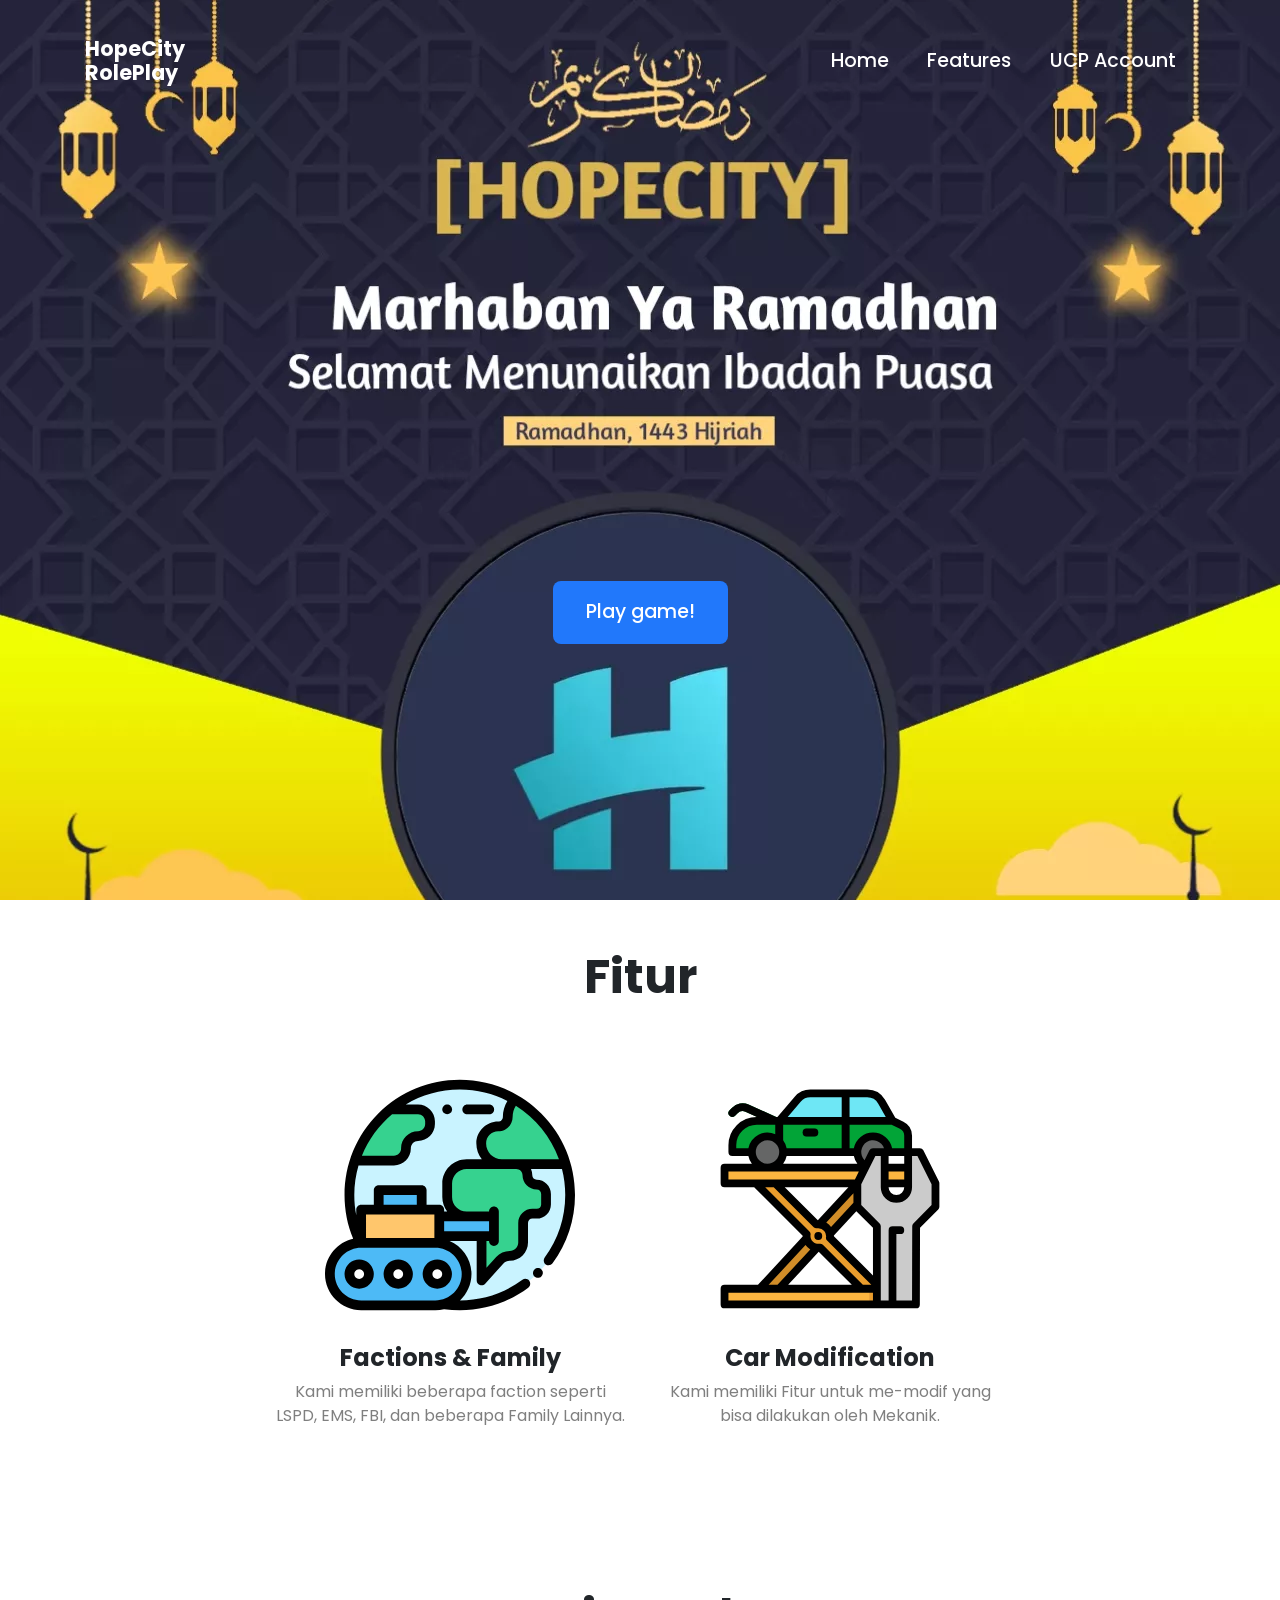
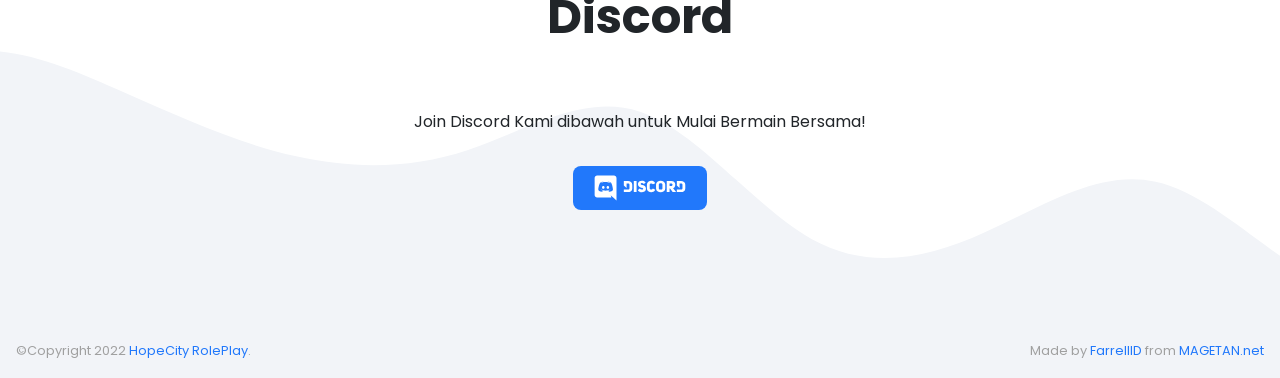
<file: index.html>
<!-- replika mirp credit TheJay-->
<!DOCTYPE html>
<html lang="en">

<!-- Mirrored from ranumroleplay.my.id/ by HTTrack Website Copier/3.x [XR&CO'2014], Tue, 01 Feb 2022 05:44:24 GMT -->
<head>
  <meta charset="UTF-8">
  <meta name="viewport" content="width=device-width, initial-scale=1.0">
  <title>HopeCity | TC:RP</title>
  <!-- CSS -->
  <link href="https://fonts.googleapis.com/css2?family=Poppins:ital,wght@0,100;0,200;0,300;0,400;0,500;0,600;0,700;0,800;0,900;1,100;1,200;1,300;1,400;1,500;1,600;1,700;1,800;1,900&amp;display=swap" rel="stylesheet">
  <link href="homepage/css/bootstrap.min.css" rel="stylesheet" media="all">
  <link href="homepage/css/style.css" rel="stylesheet" media="all">
  <!-- Global site tag (gtag.js) - Google Analytics -->
  <script async src="https://www.googletagmanager.com/gtag/js?id=G-DYHZ0YD42Y"></script>
  <script>
      window.dataLayer = window.dataLayer || [];
      function gtag(){dataLayer.push(arguments);}
      gtag('js', new Date());
    
      gtag('config', 'G-DYHZ0YD42Y');
  </script>

  <!-- chat box -->
  <!--<script type="text/javascript">window.$crisp=[];window.CRISP_WEBSITE_ID="107ba5b5-93de-4ce9-8501-76ab4f7c72df";(function(){d=document;s=d.createElement("script");s.src="https://client.crisp.chat/l.js";s.async=1;d.getElementsByTagName("head")[0].appendChild(s);})();</script>-->


</head>
<body>
  <div id="main-content" class="container-fluid p-0">
    <nav class="navbar position-absolute navbar-expand-sm bg-transparent navbar-light mt-0 mt-md-4 w-100">
      <div class="container">
        <a class="navbar-brand" href="index-2.html">
          HopeCity<br>
          RolePlay
        </a>
        <button class="navbar-toggler" type="button" data-toggle="collapse" data-target="#navbarSupportedContent" aria-controls="navbarSupportedContent" aria-expanded="false" aria-label="Toggle navigation">
          <span class="navbar-toggler-icon"></span>
        </button>
        
        <div class="collapse navbar-collapse" id="navbarSupportedContent">
          <ul class="navbar-nav ml-auto">
            <li class="nav-item">
              <a class="nav-link" href="#home">Home</a>
            </li>
            <li class="nav-item">
              <a class="nav-link" href="#fitur">Features</a>
            </li>
            <!--<li class="nav-item">
              <a class="nav-link" target="_blank" ref="noreferrer" href="https://parrellid.vercel.app">Website Creator</a>
	        </li>-->
            <li class="nav-item">
              <a class="nav-link" href="https://discord.gg/4EjXAEwqVW">UCP Account</a>
            </li>
        </ul>
        </div>
      </div>
    </nav>

    <div id="home">
      <div class="container vh-100 d-flex flex-column justify-content-center align-items-center">
        <!--<h1 class="header-1">Selamat Datang di HopeCity</h1>-->
        <a href="#discord" class="btn btn-play">Play game!</a>
      </div>
      <!--<img src="homepage/img/bg/blob1.svg" alt="blob1" class="position-absolute blob" style="left: 15%; top: 30%; width: 350px;">
      <img src="homepage/img/bg/blob2.svg" alt="blob1" class="position-absolute blob" style="right: 15%; top: 0; width: 350px;">-->
    </div>

    <div id="fitur" class="py-5 mb-5">
      <div class="container d-flex flex-column justify-content-center align-items-center">
        <h2 class="header-2">Fitur</h2>
        <div class="row d-flex justify-content-center">
          <!--<div class="col col-12 col-md-6 col-lg-4">
            <div class="card bg-transparent text-center border-0">
              <img src="credit = TheJay/thejay.png" alt="job icon" class="icons mx-auto mb-4">
              <h3 class="header-3">About Website</h3>
              <p class="text-black-50">Website ini dibuat hanya untuk Testing Website Karya FarrellID!</p>
            </div>
          </div>-->
          <div class="col col-12 col-md-6 col-lg-4">
            <div class="card bg-transparent text-center border-0">
              <img src="homepage/img/icons/war.svg" alt="fac & fam icon" class="icons mx-auto mb-4">
              <h3 class="header-3">Factions & Family</h3>
              <p class="text-black-50">Kami memiliki beberapa faction seperti LSPD, EMS, FBI, dan beberapa Family Lainnya.</p>
            </div>
          </div>
          <div class="col col-12 col-md-6 col-lg-4">
            <div class="card bg-transparent text-center border-0">
              <img src="homepage/img/icons/car-repair.svg" alt="modif icon" class="icons mx-auto mb-4">
              <h3 class="header-3">Car Modification</h3>
              <p class="text-black-50">Kami memiliki Fitur untuk me-modif yang bisa dilakukan oleh Mekanik.</p>
            </div>
          </div>
        </div>
      </div>
    </div>

    <div id="discord" class="py-5 mt-5">
      <div class="container d-flex flex-column justify-content-center align-items-center">
        <h2 class="header-2">Discord</h2>
        <p>Join Discord Kami dibawah untuk Mulai Bermain Bersama!</p>
        <a href="https://discord.gg/E9mrhFkGHu" target="_blank" class="btn btn-play py-1 px-3 mt-3">
          <img src="homepage/img/icons/discord-white.svg" alt="discord" width="100px" />
        </a>
      </div>
    </div>

    <footer class="footer">
      <div class="row">
        <div class="col col-12 col-md-6 text-center text-md-left">
          <span>&copy;Copyright 2022 <a href="#">HopeCity RolePlay</a>.</span>
        </div>
        <div class="col col-12 col-md-6 text-center text-md-right">
          <span>Made by <a href="https://parrellid.vercel.app" title="FarrellID">FarrellID</a> from <a href="https://discord.gg/hWzKqxASAu" title="Magetan">MAGETAN.net</a></span>
        </div>
      </div>
    </footer>
  </div>
  <!-- SCRIPT -->
  <script src="homepage/js/jquery.min.js"></script>
  <script src="homepage/js/bootstrap.min.js"></script>
</body>

<!-- Mirrored from ranumroleplay.my.id/ by HTTrack Website Copier/3.x [XR&CO'2014], Tue, 01 Feb 2022 05:44:25 GMT -->
</html>
</file>
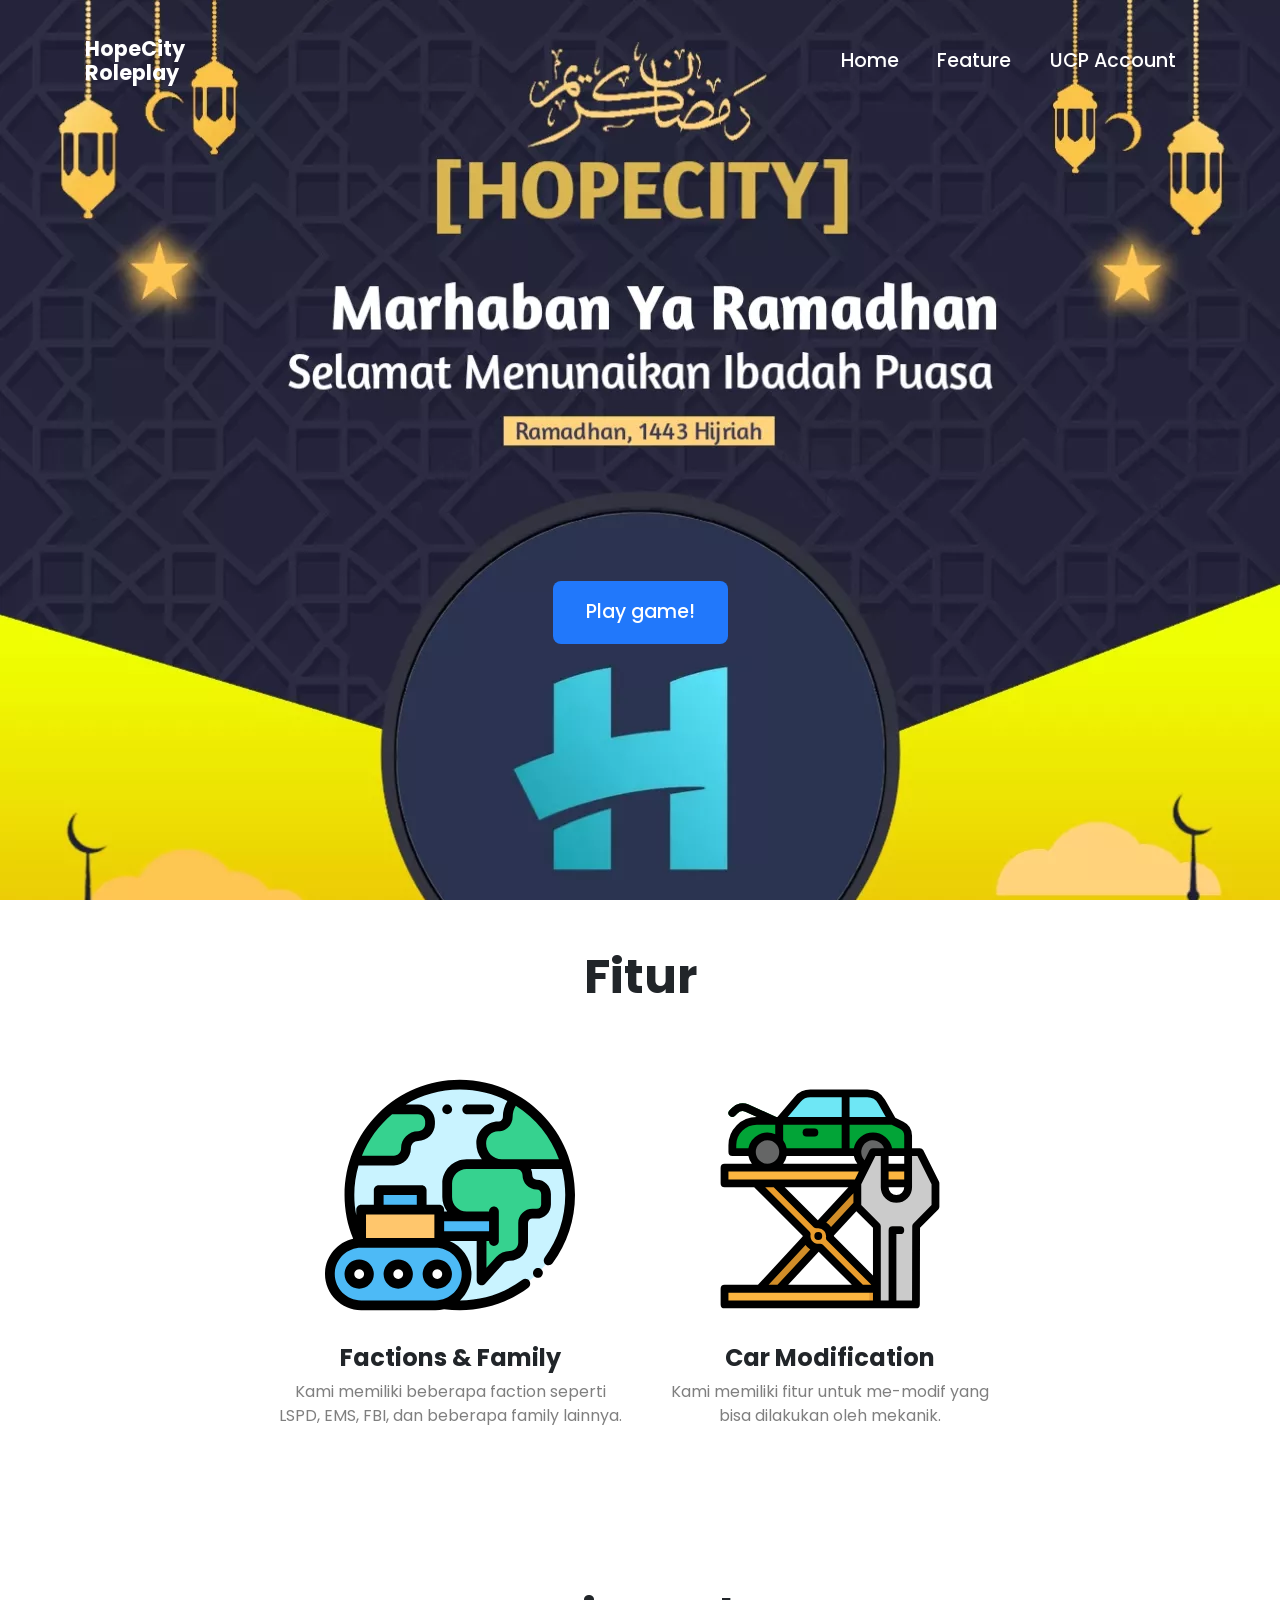
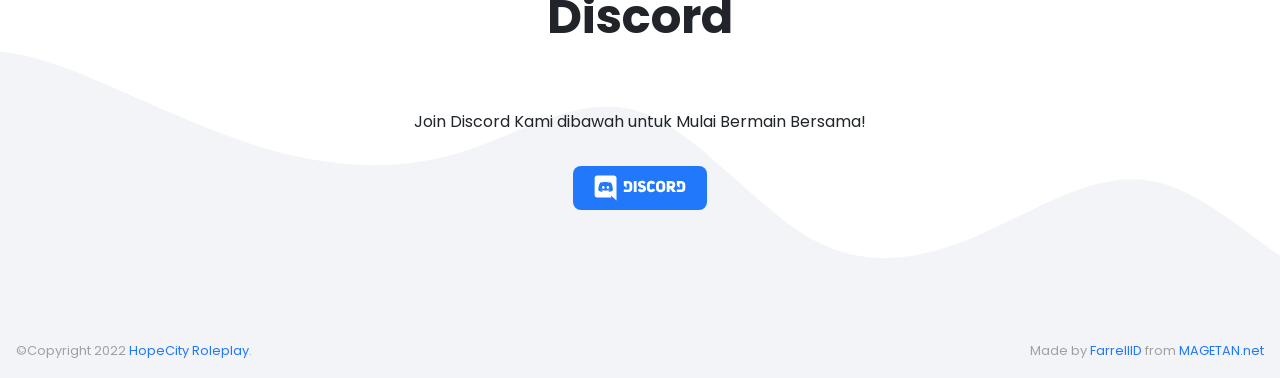
<file: index-2.html>
<!-- replika mirp credit TheJay-->
<!DOCTYPE html>
<html lang="en">

<!-- Mirrored from ranumroleplay.my.id/index.html by HTTrack Website Copier/3.x [XR&CO'2014], Tue, 01 Feb 2022 05:44:26 GMT -->
<head>
  <meta charset="UTF-8">
  <meta name="viewport" content="width=device-width, initial-scale=1.0">
  <title>HopeCity Roleplay | TC:RP</title>
  <!-- CSS -->
  <link href="https://fonts.googleapis.com/css2?family=Poppins:ital,wght@0,100;0,200;0,300;0,400;0,500;0,600;0,700;0,800;0,900;1,100;1,200;1,300;1,400;1,500;1,600;1,700;1,800;1,900&amp;display=swap" rel="stylesheet">
  <link href="homepage/css/bootstrap.min.css" rel="stylesheet" media="all">
  <link href="homepage/css/style.css" rel="stylesheet" media="all">
  <!-- Global site tag (gtag.js) - Google Analytics -->
  <script async src="https://www.googletagmanager.com/gtag/js?id=G-DYHZ0YD42Y"></script>
  <script>
      window.dataLayer = window.dataLayer || [];
      function gtag(){dataLayer.push(arguments);}
      gtag('js', new Date());
    
      gtag('config', 'G-DYHZ0YD42Y');
  </script>

  <!-- chat box -->
  <!--<script type="text/javascript">window.$crisp=[];window.CRISP_WEBSITE_ID="107ba5b5-93de-4ce9-8501-76ab4f7c72df";(function(){d=document;s=d.createElement("script");s.src="https://client.crisp.chat/l.js";s.async=1;d.getElementsByTagName("head")[0].appendChild(s);})();</script>-->


</head>
<body>
  <div id="main-content" class="container-fluid p-0">
    <nav class="navbar position-absolute navbar-expand-sm bg-transparent navbar-light mt-0 mt-md-4 w-100">
      <div class="container">
        <a class="navbar-brand" href="index-2.html">
          HopeCity<br>
          Roleplay
        </a>
        <button class="navbar-toggler" type="button" data-toggle="collapse" data-target="#navbarSupportedContent" aria-controls="navbarSupportedContent" aria-expanded="false" aria-label="Toggle navigation">
          <span class="navbar-toggler-icon"></span>
        </button>
        
        <div class="collapse navbar-collapse" id="navbarSupportedContent">
          <ul class="navbar-nav ml-auto">
            <li class="nav-item">
              <a class="nav-link" href="#home">Home</a>
            </li>
            <li class="nav-item">
              <a class="nav-link" href="#fitur">Feature</a>
            </li>
            <!--<li class="nav-item">
              <a class="nav-link" target="_blank" ref="noreferrer" href="https://parrellid.vercel.app">Website Creator</a>
	        </li>-->
            <li class="nav-item">
              <a class="nav-link" href="https://discord.gg/4EjXAEwqVW">UCP Account</a>
            </li>
        </ul>
        </div>
      </div>
    </nav>

    <div id="home">
      <div class="container vh-100 d-flex flex-column justify-content-center align-items-center">
        <!--<h1 class="header-1">Selamat datang di HopeCity Roleplay!</h1>-->
        <a href="#discord" class="btn btn-play">Play game!</a>
      </div>
      <!--<img src="homepage/img/bg/blob1.svg" alt="blob1" class="position-absolute blob" style="left: 15%; top: 30%; width: 350px;">
      <img src="homepage/img/bg/blob2.svg" alt="blob1" class="position-absolute blob" style="right: 15%; top: 0; width: 350px;">-->
    </div>

    <div id="fitur" class="py-5 mb-5">
      <div class="container d-flex flex-column justify-content-center align-items-center">
        <h2 class="header-2">Fitur</h2>
        <div class="row d-flex justify-content-center">
          <!--<div class="col col-12 col-md-6 col-lg-4">
            <div class="card bg-transparent text-center border-0">
              <img src="credit = TheJay/thejay.png" alt="job icon" class="icons mx-auto mb-4">
              <h3 class="header-3">About Website</h3>
              <p class="text-black-50">Website ini hanya Kegabutan dari FarrellID</p>
            </div>
          </div>-->
          <div class="col col-12 col-md-6 col-lg-4">
            <div class="card bg-transparent text-center border-0">
              <img src="homepage/img/icons/war.svg" alt="fac & fam icon" class="icons mx-auto mb-4">
              <h3 class="header-3">Factions & Family</h3>
              <p class="text-black-50">Kami memiliki beberapa faction seperti LSPD, EMS, FBI, dan beberapa family lainnya.</p>
            </div>
          </div>
          <div class="col col-12 col-md-6 col-lg-4">
            <div class="card bg-transparent text-center border-0">
              <img src="homepage/img/icons/car-repair.svg" alt="modif icon" class="icons mx-auto mb-4">
              <h3 class="header-3">Car Modification</h3>
              <p class="text-black-50">Kami memiliki fitur untuk me-modif yang bisa dilakukan oleh mekanik.</p>
            </div>
          </div>
        </div>
      </div>
    </div>

    <div id="discord" class="py-5 mt-5">
      <div class="container d-flex flex-column justify-content-center align-items-center">
        <h2 class="header-2">Discord</h2>
        <p>Join Discord Kami dibawah untuk Mulai Bermain Bersama!</p>
        <a href="https://discord.gg/E9mrhFkGHu" target="_blank" class="btn btn-play py-1 px-3 mt-3">
          <img src="homepage/img/icons/discord-white.svg" alt="discord" width="100px" />
        </a>
      </div>
    </div>

    <footer class="footer">
      <div class="row">
        <div class="col col-12 col-md-6 text-center text-md-left">
          <span>&copy;Copyright 2022 <a href="#">HopeCity Roleplay</a>.</span>
        </div>
        <div class="col col-12 col-md-6 text-center text-md-right">
          <span>Made by <a href="https://parrellid.vercel.app" title="FarrellID">FarrellID</a> from <a href="https://discord.gg/hWzKqxASAu" title="Magetan">MAGETAN.net</a></span>
        </div>
      </div>
    </footer>
  </div>
  <!-- SCRIPT -->
  <script src="homepage/js/jquery.min.js"></script>
  <script src="homepage/js/bootstrap.min.js"></script>
</body>

<!-- Mirrored from ranumroleplay.my.id/index.html by HTTrack Website Copier/3.x [XR&CO'2014], Tue, 01 Feb 2022 05:44:26 GMT -->
</html>
</file>
<file: homepage/css/style.css>
html {
  scroll-behavior: smooth;
  box-sizing: border-box;
}

* {
  font-family: 'Poppins', sans-serif;
  box-sizing: inherit;
}

.navbar {
  z-index: 9999;
}

.navbar-brand {
  font-size: 1.3rem;
  font-weight: bold;
  line-height: 1.5rem;
}

.nav-item {
  padding-left: 0.7rem;
  padding-right: 0.7rem;
}

.nav-item .nav-link {
  font-size: 1.2rem;
  font-weight: 500;
}

.header-1 {
  font-size: 4rem;
  font-weight: 700;
  text-align: center;
  margin-top: 5rem;
}

.header-2 {
  font-size: 3rem;
  font-weight: 700;
  margin-bottom: 4rem;
}

.header-3 {
  font-size: 1.5rem;
  font-weight: 700;
}

.btn-play {
  padding: 1rem 2rem;
  background-color: #2178FB;
  color: white;
  border-radius: 0.5rem;
  margin: 4rem 0;
  margin-top: 35%;
  font-size: 1.2rem;
  font-weight: 500;
}

.btn-play:hover {
  text-decoration: none;
}

#home {
  min-width: 100%;
  min-height: 100vh;
  background-image: url('../img/bg/16498611025796873810032109315783.jpg');
  background-position: top;
  background-repeat: no-repeat;
  background-size: cover;
}

.blob {
  z-index: -1;
}

.icons {
  width: 250px;
}

.footer {
  background-color: #F2F4F8;
  padding: 1rem;
  color: rgb(160, 160, 160);
}

.footer a {
  color: #2178FB;
  text-decoration: none;
}

.footer a:hover {
  color: #0049b8;
}

.footer span {
  font-size: 0.8rem;
}

#discord {
  background-image: url('../img/bg/wave1.svg');
  background-position: bottom;
  background-repeat: no-repeat;
  background-size: cover;
}

@media (max-width: 576px) {
  .header-1 {
    font-size: 2.5rem;
  }

  .header-2 {
    font-size: 2rem;
  }
  
  .header-3 {
    font-size: 1rem;
    font-weight: 700;
  }

  .navbar {
    background-color: black !important;
    box-shadow: 0 .125rem .25rem rgba(0,0,0,.075)!important;
  }

  .nav-item {
    padding-left: 0;
    padding-right: 0;
  }

  .blob {
    width: 50% !important;
  }
}
</file>
